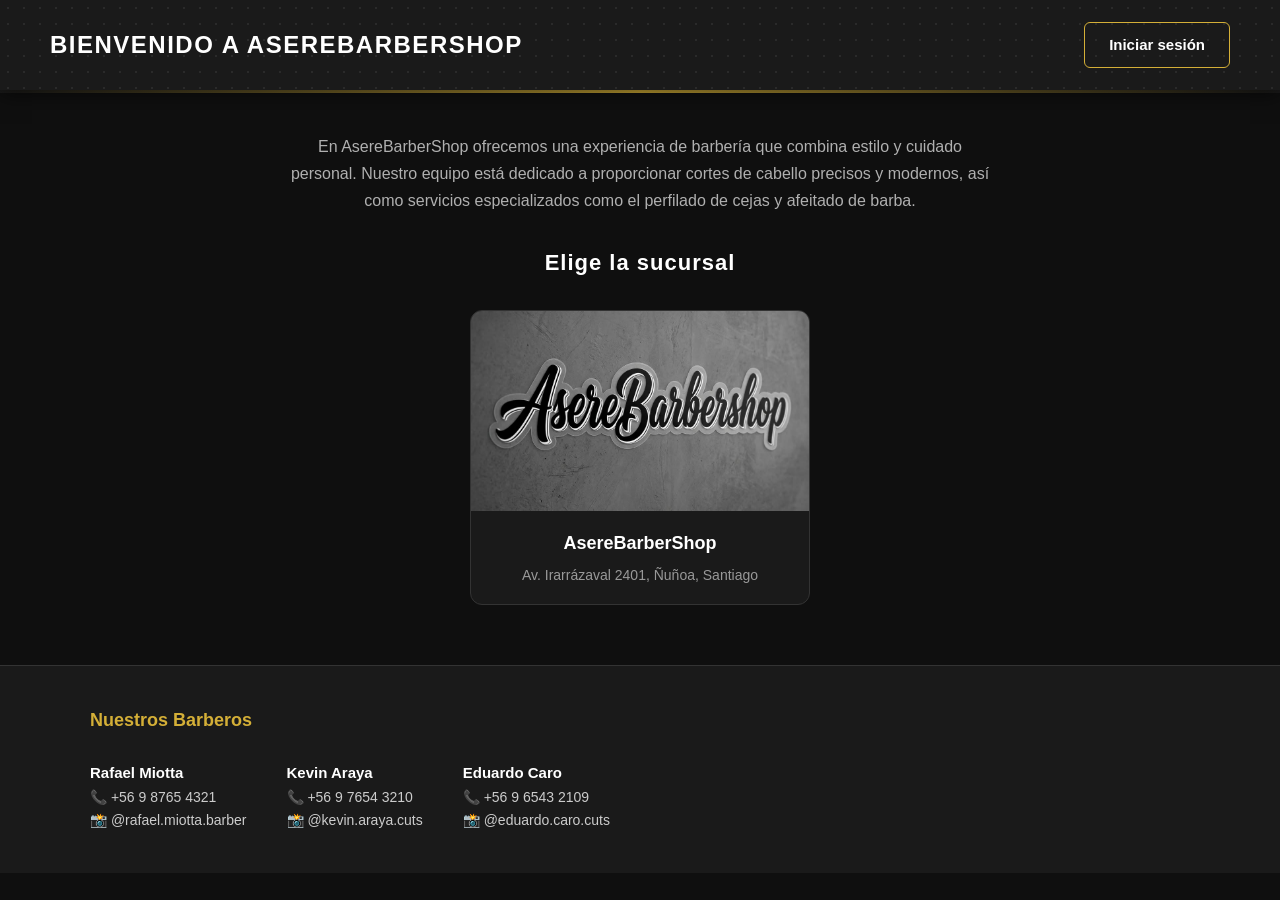
<file: Asere-Barber-Shop/Index.html>
<!DOCTYPE html>
<html lang="es">
<head>
    <meta charset="UTF-8">
    <meta name="viewport" content="width=device-width, initial-scale=1.0">
    <title>AsereBarberShop</title>
    <link rel="stylesheet" href="styles.css">
</head>
<body>

    <!-- HEADER -->
    <header class="top-header">
        <h1>Bienvenido a AsereBarberShop</h1>
        <div class="zona-usuario">
            <a href="#" class="btn-login" id="btn-mostrar-login">Iniciar sesión</a>
            <a href="#" class="btn-login" id="btn-cerrar-sesion">Cerrar sesión</a>
        </div>
    </header>

    <hr class="linea-separadora">

    <!-- FORMULARIO DE LOGIN (oculto al inicio) -->
    <div id="login-box" class="login-box">
        <h3>Iniciar sesión</h3>
        
        <form id="form-login">
            <div class="campo">
                <label for="usuario">Usuario</label>
                <input type="text" id="usuario" placeholder="Tu usuario" required>
            </div>

            <div class="campo">
                <label for="password">Contraseña</label>
                <input type="password" id="password" placeholder="Tu contraseña" required>
            </div>

            <button type="submit" class="btn-entrar">Entrar</button>
        </form>

        <p class="texto-crear">¿No tienes cuenta? <a href="#">Crear una cuenta</a></p>
    </div>

    <!-- FORMULARIO DE REGISTRO (oculto al inicio) -->
    <div id="registro-box" class="login-box">
        <h3>Crear cuenta</h3>

        <form id="form-registro-index">
             <div class="campo">
                <label for="registro-nombre">Nombre</label>
                <input type="text" id="registro-nombre" placeholder="Nombre" required>
            </div>
            <div class="campo">
                <label for="registro-apellido">Apellido</label>
                <input type="text" id="registro-apellido" placeholder="Apellido" required>
            </div>
            <div class="campo">
                <label for="registro-rut">RUT</label>
                <input type="text" id="registro-rut" placeholder="12.345.678-9" required>
            </div>

            <div class="campo">
                <label for="registro-correo">Correo electrónico</label>
                <input type="email" id="registro-correo" placeholder="tu@correo.com" required>
            </div>

            <div class="campo">
                <label for="registro-password">Contraseña</label>
                <input type="password" id="registro-password" placeholder="Crea una contraseña" required>
            </div>

            <button type="submit" class="btn-entrar">Registrarse</button>
        </form>
    </div>

    <!-- DESCRIPCIÓN -->
    <p class="descripcion">
        En AsereBarberShop ofrecemos una experiencia de barbería que combina estilo y cuidado personal. 
        Nuestro equipo está dedicado a proporcionar cortes de cabello precisos y modernos, 
        así como servicios especializados como el perfilado de cejas y afeitado de barba.
    </p>

    <h2 class="titulo-sucursal">Elige la sucursal</h2>

    <!-- TARJETA SUCURSAL -->
    <a href="sucursal.html" class="tarjeta-sucursal">
        <div class="tarjeta-img">
            <img src="images/logo.png" alt="Logo AsereBarberShop">
        </div>
        <div class="tarjeta-info">
            <h3>AsereBarberShop</h3>
            <p>Av. Irarrázaval 2401, Ñuñoa, Santiago</p>
        </div>
    </a>

    <!-- FOOTER CON BARBEROS -->
    <footer class="footer-barberos">
        <div class="container-footer">
            <div class="barberos-contacto">
                <h3>Nuestros Barberos</h3>

                <div class="lista-barberos-footer">
                    <div class="barbero-footer">
                        <strong>Rafael Miotta</strong><br>
                        📞 +56 9 8765 4321<br>
                        📸 @rafael.miotta.barber
                    </div>

                    <div class="barbero-footer">
                        <strong>Kevin Araya</strong><br>
                        📞 +56 9 7654 3210<br>
                        📸 @kevin.araya.cuts
                    </div>

                    <div class="barbero-footer">
                        <strong>Eduardo Caro</strong><br>
                        📞 +56 9 6543 2109<br>
                        📸 @eduardo.caro.cuts
                    </div>
                </div>
            </div>
        </div>
    </footer>

    <script src="js/agenda.js"></script>
</body>
</html>
</file>
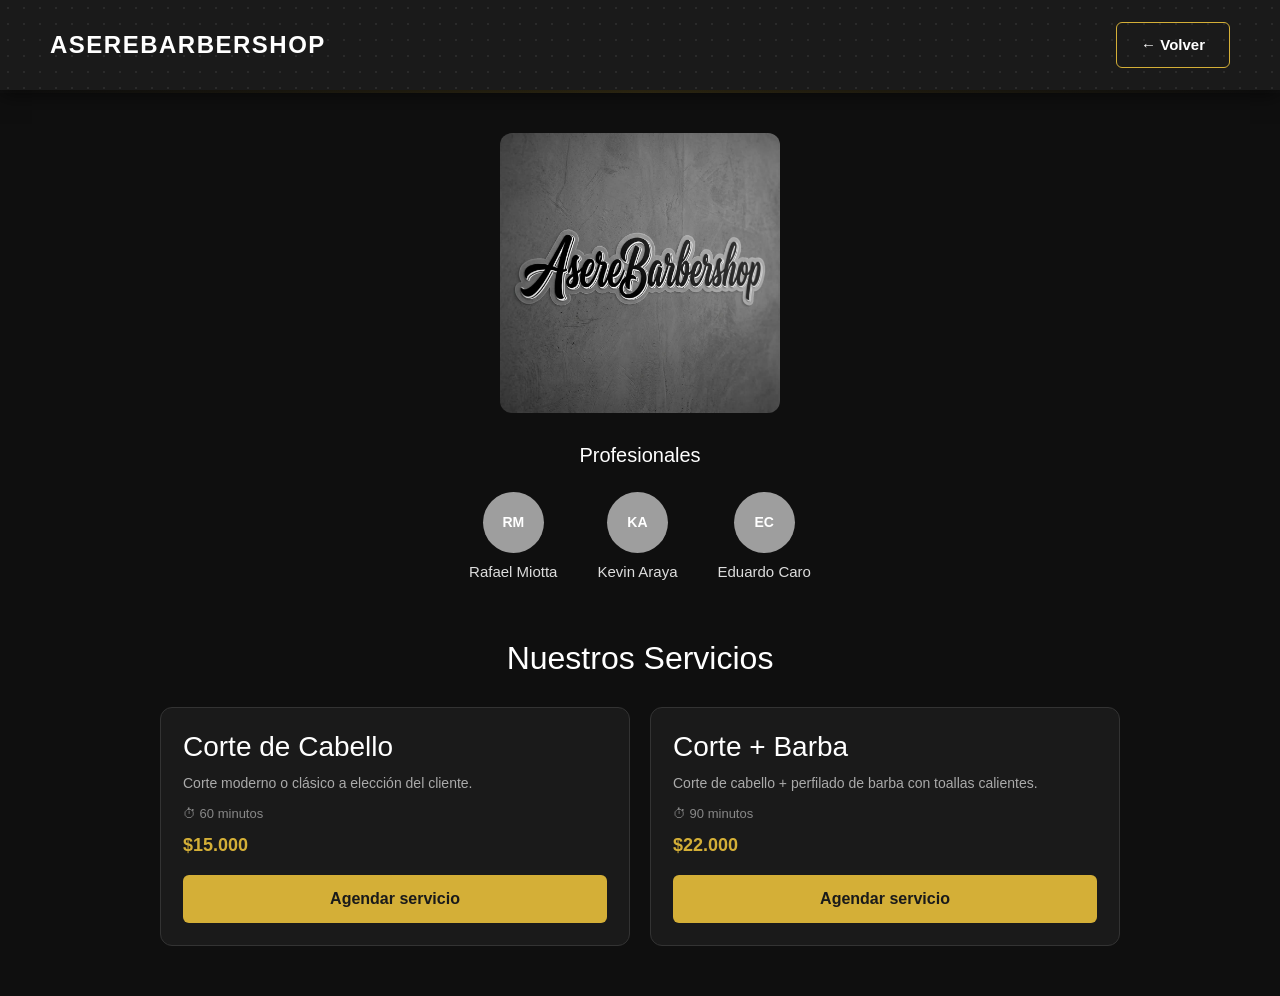
<file: Asere-Barber-Shop/sucursal.html>
<!DOCTYPE html>
<html lang="es">
<head>
    <meta charset="UTF-8">
    <meta name="viewport" content="width=device-width, initial-scale=1.0">
    <title>AsereBarberShop - Sucursal</title>
    <link href="https://cdn.jsdelivr.net/npm/bootstrap@5.3.8/dist/css/bootstrap.min.css" rel="stylesheet">
    <link rel="stylesheet" href="styles.css">
</head>
<body>

    <!-- Header -->
    <header class="top-header">
        <h1>AsereBarberShop</h1>
        <a href="index.html" class="btn-login">← Volver</a>
    </header>

    <hr class="linea-separadora">

    <!-- Logo -->
    <div class="logo-sucursal">
        <img src="images/logo.png" alt="Logo AsereBarberShop">
    </div>

    <!-- Profesionales -->
    <h2 class="titulo-profesionales">Profesionales</h2>

    <div class="barberos">
        <div class="barbero">
            <div class="avatar">RM</div>
            <h3>Rafael Miotta</h3>
        </div>
        <div class="barbero">
            <div class="avatar">KA</div>
            <h3>Kevin Araya</h3>
        </div>
        <div class="barbero">
            <div class="avatar">EC</div>
            <h3>Eduardo Caro</h3>
        </div>
    </div>

    <!-- ========== SERVICIOS ========== -->
    <section class="servicios">
        <h2>Nuestros Servicios</h2>

        <div class="lista-servicios">

            <div class="servicio-card">
                <h3>Corte de Cabello</h3>
                <p class="descripcion-servicio">Corte moderno o clásico a elección del cliente.</p>
                <p class="duracion">⏱ 60 minutos</p>
                <p class="precio">$15.000</p>
                <button class="btn-agendar" onclick="abrirAgenda('Corte de Cabello')">Agendar servicio</button>
            </div>

            <div class="servicio-card">
                <h3>Corte + Barba</h3>
                <p class="descripcion-servicio">Corte de cabello + perfilado de barba con toallas calientes.</p>
                <p class="duracion">⏱ 90 minutos</p>
                <p class="precio">$22.000</p>
                <button class="btn-agendar" onclick="abrirAgenda('Corte + Barba')">Agendar servicio</button>
            </div>

        </div>
    </section>

    <!-- ========== AGENDA ========== -->
    <div id="agenda" class="agenda-box">

        <!-- Paso 1: Fecha y hora -->
        <div id="paso-calendario">
            <h3>Elige fecha y hora</h3>
            <label>Fecha:</label>
            <input type="date" id="fecha">
            <br><br>
            <label>Hora:</label>
            <input type="time" id="hora">
            <br><br>
            <button onclick="irABarberos()">Siguiente →</button>
        </div>

        <!-- Paso 2: Barbero + Agregado -->
        <div id="paso-barberos">
            <h3>Elige tu barbero</h3>
            <label><input type="radio" name="barbero" value="Rafael Miotta"> Rafael Miotta</label><br>
            <label><input type="radio" name="barbero" value="Kevin Araya"> Kevin Araya</label><br>
            <label><input type="radio" name="barbero" value="Eduardo Caro"> Eduardo Caro</label>

            <br><br>

            <!-- AQUÍ aparece el agregado DESPUÉS de elegir fecha/hora -->
            <div class="agregado-opcional">
                <h4>Agregado opcional</h4>
                <label>
                    <input type="checkbox" id="agregar-cejas"> 
                    Perfilado de Cejas (+$5.000)
                </label>
            </div>

            <br>
            <button onclick="irAFormulario()">Siguiente →</button>
        </div>
        <!-- Paso 2.5: Iniciar sesión -->
        <div id="paso-login" class="login-box">
            <h3>Iniciar sesión</h3>

            <form id="form-login-reserva">
                <div class="campo">
                    <label for="usuario-reserva">Usuario</label>
                    <input type="text" id="usuario-reserva" placeholder="Tu usuario" required>
                </div>

                <div class="campo">
                    <label for="password-reserva">Contraseña</label>
                    <input type="password" id="password-reserva" placeholder="Tu contraseña" required>
                </div>

                <button type="submit" class="btn-entrar">Entrar</button>
            </form>

            <p class="texto-crear">¿No tienes cuenta? <a href="#" id="btn-crear-cuenta">Crear una cuenta</a></p>
        </div>

        <!-- Paso 3: Formulario -->
        <div id="paso-formulario">
            <h3>Completa tus datos</h3>
            <form id="form-reserva">
                <div class="row">
                    <div class="col-md-6 mb-3">
                        <label for="nombre" class="form-label">Nombre</label>
                        <input type="text" class="form-control" id="nombre" name="nombre" required>
                    </div>
                    <div class="col-md-6 mb-3">
                        <label for="apellido" class="form-label">Apellido</label>
                        <input type="text" class="form-control" id="apellido" name="apellido">
                    </div>
                </div>
                <div class="mb-3">
                    <label for="rut" class="form-label">RUT</label>
                    <input type="text" class="form-control" id="rut" name="rut" required>
                </div>

                <div class="mb-3">
                    <label for="correo" class="form-label">Email</label>
                    <input type="email" class="form-control" id="correo" name="correo" required>
                </div>

                <div class="mb-3">
                    <label for="telefono" class="form-label">Teléfono</label>
                    <input type="tel" class="form-control" id="telefono" name="telefono" required>
                </div>

                <div class="mb-3">
                    <label for="comentarios" class="form-label">Comentarios (opcional)</label>
                    <textarea class="form-control" id="comentarios" name="comentarios" rows="3"></textarea>
                </div>

                <div class="d-flex gap-2 mt-4">
                    <button type="submit" class="btn btn-agendar">Confirmar reserva</button>
                    <button type="reset" class="btn btn-limpiar">Limpiar</button>
                </div>
            </form>
        </div>

    </div>

    <script src="js/agenda.js"></script>
</body>
</html>
</file>
<file: Asere-Barber-Shop/styles.css>
/* ================== RESETEO ================== */
* {
    box-sizing: border-box;
    margin: 0;
    padding: 0;
}

body {
    font-family: 'Segoe UI', Tahoma, Geneva, Verdana, sans-serif;
    background-color: #0f0f0f;
    color: #e0e0e0;
    line-height: 1.6;
}

/* ================== HEADER ================== */
.top-header {
    display: flex;
    justify-content: space-between;
    align-items: center;
    width: 100%;
    padding: 22px 50px;
    background-color: #1a1a1a;
    background-image: radial-gradient(#2a2a2a 1px, transparent 1px);
    background-size: 16px 16px;
    box-shadow: 0 4px 20px rgba(0, 0, 0, 0.6);
    position: relative;
    z-index: 10;
}

.top-header h1 {
    margin: 0;
    font-size: 24px;
    color: #ffffff;
    font-weight: 700;
    letter-spacing: 1.5px;
    text-transform: uppercase;
}

/* ================== ZONA USUARIO (login / cerrar sesión) ================== */
.zona-usuario {
    display: flex;
    align-items: center;
    gap: 12px;
}

#btn-cerrar-sesion {
    display: none;
}

/* ================== BOTÓN LOGIN ================== */
.btn-login {
    text-decoration: none;
    color: #ffffff;
    font-size: 15px;
    font-weight: 600;
    padding: 10px 24px;
    border: 1.5px solid #d4af37;
    border-radius: 6px;
    transition: all 0.3s ease;
}

.btn-login:hover {
    background-color: #d4af37;
    color: #1a1a1a;
    box-shadow: 0 0 15px rgba(212, 175, 55, 0.4);
}

/* ================== LÍNEA SEPARADORA ================== */
.linea-separadora {
    width: 100%;
    height: 3px;
    border: none;
    background: linear-gradient(90deg, #1a1a1a 0%, #d4af37 50%, #1a1a1a 100%);
    margin: 0;
}

/* ================== LOGIN BOX ================== */
.login-box {
    display: none;
    max-width: 380px;
    margin: 30px auto;
    padding: 30px;
    background: #1a1a1a;
    border: 1px solid #333;
    border-radius: 12px;
    box-shadow: 0 10px 30px rgba(0,0,0,0.4);
}

.login-box h3 {
    color: #fff;
    text-align: center;
    margin-bottom: 25px;
    font-size: 20px;
}

.login-box .campo {
    margin-bottom: 18px;
}

.login-box label {
    display: block;
    color: #ccc;
    font-size: 14px;
    margin-bottom: 6px;
}

.login-box input {
    width: 100%;
    padding: 12px;
    border: 1px solid #444;
    border-radius: 6px;
    background: #111;
    color: #fff;
    font-size: 15px;
}

.login-box input:focus {
    outline: none;
    border-color: #d4af37;
}

.btn-entrar {
    width: 100%;
    padding: 12px;
    background: #d4af37;
    color: #1a1a1a;
    border: none;
    border-radius: 6px;
    font-weight: 600;
    font-size: 15px;
    cursor: pointer;
    margin-top: 10px;
    transition: 0.3s;
}

.btn-entrar:hover {
    background: #e8c547;
}

.texto-crear {
    text-align: center;
    margin-top: 20px;
    font-size: 14px;
    color: #999;
}

.texto-crear a {
    color: #d4af37;
    text-decoration: none;
}

/* ================== CONTENIDO ================== */
.descripcion {
    max-width: 750px;
    margin: 40px auto 30px;
    text-align: center;
    font-size: 16px;
    color: #b0b0b0;
    line-height: 1.7;
    padding: 0 20px;
}

.titulo-sucursal {
    text-align: center;
    font-size: 22px;
    color: #ffffff;
    margin-bottom: 30px;
    letter-spacing: 1px;
}

/* ================== TARJETA SUCURSAL ================== */
.tarjeta-sucursal {
    display: block;
    max-width: 340px;
    margin: 0 auto 50px;
    text-decoration: none;
    color: inherit;
    border-radius: 12px;
    overflow: hidden;
    background: #1a1a1a;
    border: 1px solid #333;
    transition: transform 0.3s ease, box-shadow 0.3s ease;
}

.tarjeta-sucursal:hover {
    transform: translateY(-8px);
    box-shadow: 0 12px 30px rgba(0, 0, 0, 0.5);
    border-color: #d4af37;
}

.tarjeta-img img {
    width: 100%;
    height: 200px;
    object-fit: cover;
    display: block;
}

.tarjeta-info {
    padding: 18px 15px;
    text-align: center;
}

.tarjeta-info h3 {
    color: #ffffff;
    font-size: 18px;
    margin-bottom: 6px;
}

.tarjeta-info p {
    color: #999;
    font-size: 14px;
}

/* ================== FOOTER BARBEROS ================== */
.footer-barberos {
    background-color: #1a1a1a;
    border-top: 1px solid #333;
    padding: 40px 20px;
    margin-top: 60px;
}

.container-footer {
    max-width: 1100px;
    margin: 0 auto;
}

.barberos-contacto h3 {
    color: #d4af37;
    margin-bottom: 25px;
    font-size: 18px;
}

.lista-barberos-footer {
    display: flex;
    gap: 40px;
    flex-wrap: wrap;
}

.barbero-footer {
    color: #ccc;
    font-size: 14px;
    line-height: 1.7;
}

.barbero-footer strong {
    color: #ffffff;
    font-size: 15px;
}

/* ===== LOGO SUCURSAL ===== */
.logo-sucursal {
    max-width: 280px;
    margin: 40px auto 30px;
}

.logo-sucursal img {
    width: 100%;
    border-radius: 12px;
    display: block;
}

/* ===== PROFESIONALES ===== */
.titulo-profesionales {
    text-align: center;
    font-size: 20px;
    color: #fff;
    margin-bottom: 25px;
}

.barberos {
    display: flex;
    justify-content: center;
    gap: 40px;
    flex-wrap: wrap;
    margin-bottom: 50px;
}

.barbero {
    text-align: center;
}

.avatar {
    width: 61px;
    height: 61px;
    background-color: #9e9e9e;
    border-radius: 50%;
    display: flex;
    align-items: center;
    justify-content: center;
    margin: 0 auto 10px;
    color: white;
    font-size: 14px;
    font-weight: 600;
}

.barbero h3 {
    font-size: 15px;
    color: #ddd;
    font-weight: 500;
}

/* ===== SERVICIOS ===== */
.servicios {
    max-width: 1000px;
    margin: 0 auto 50px;
    padding: 0 20px;
}

.servicios h2 {
    text-align: center;
    color: #fff;
    margin-bottom: 30px;
}

.lista-servicios {
    display: grid;
    grid-template-columns: repeat(auto-fit, minmax(260px, 1fr));
    gap: 20px;
}

.servicio-card {
    background: #1a1a1a;
    border: 1px solid #333;
    border-radius: 12px;
    padding: 22px;
    transition: 0.3s;
}

.servicio-card:hover {
    border-color: #d4af37;
}

.servicio-card h3 {
    color: #fff;
    margin-bottom: 8px;
}

.descripcion-servicio {
    font-size: 14px;
    color: #aaa;
    margin-bottom: 10px;
}

.duracion {
    font-size: 13px;
    color: #888;
    margin-bottom: 6px;
}

.precio {
    font-size: 18px;
    font-weight: bold;
    color: #d4af37;
    margin-bottom: 15px;
}

.btn-agendar {
    width: 100%;
    padding: 11px;
    background: #d4af37;
    color: #1a1a1a;
    border: none;
    border-radius: 6px;
    font-weight: 600;
    cursor: pointer;
    transition: 0.3s;
}

.btn-agendar:hover {
    background: #e8c547;
}

.agregado {
    margin-top: 40px;
}

.agregado h3 {
    color: #ccc;
    margin-bottom: 15px;
    font-size: 17px;
}

.agregado-card {
    max-width: 300px;
    border-style: dashed;
    background: #151515;
}

/* ===== AGENDA ===== */
.agenda-box {
    display: none;
    max-width: 420px;
    margin: 40px auto;
    padding: 25px;
    background: #1a1a1a;
    border: 1px solid #333;
    border-radius: 12px;
}

.agenda-box h3 {
    color: #fff;
    margin-bottom: 20px;
}

.agenda-box input {
    width: 100%;
    padding: 10px;
    margin: 8px 0 15px;
    border: 1px solid #444;
    border-radius: 6px;
    background: #111;
    color: #fff;
}

.agenda-box button {
    padding: 10px 20px;
    background: #d4af37;
    color: #1a1a1a;
    border: none;
    border-radius: 6px;
    font-weight: 600;
    cursor: pointer;
}

#paso-calendario,
#paso-barberos,
#paso-formulario {
    display: none;
}

#paso-login {
    display: none;
}
</file>
